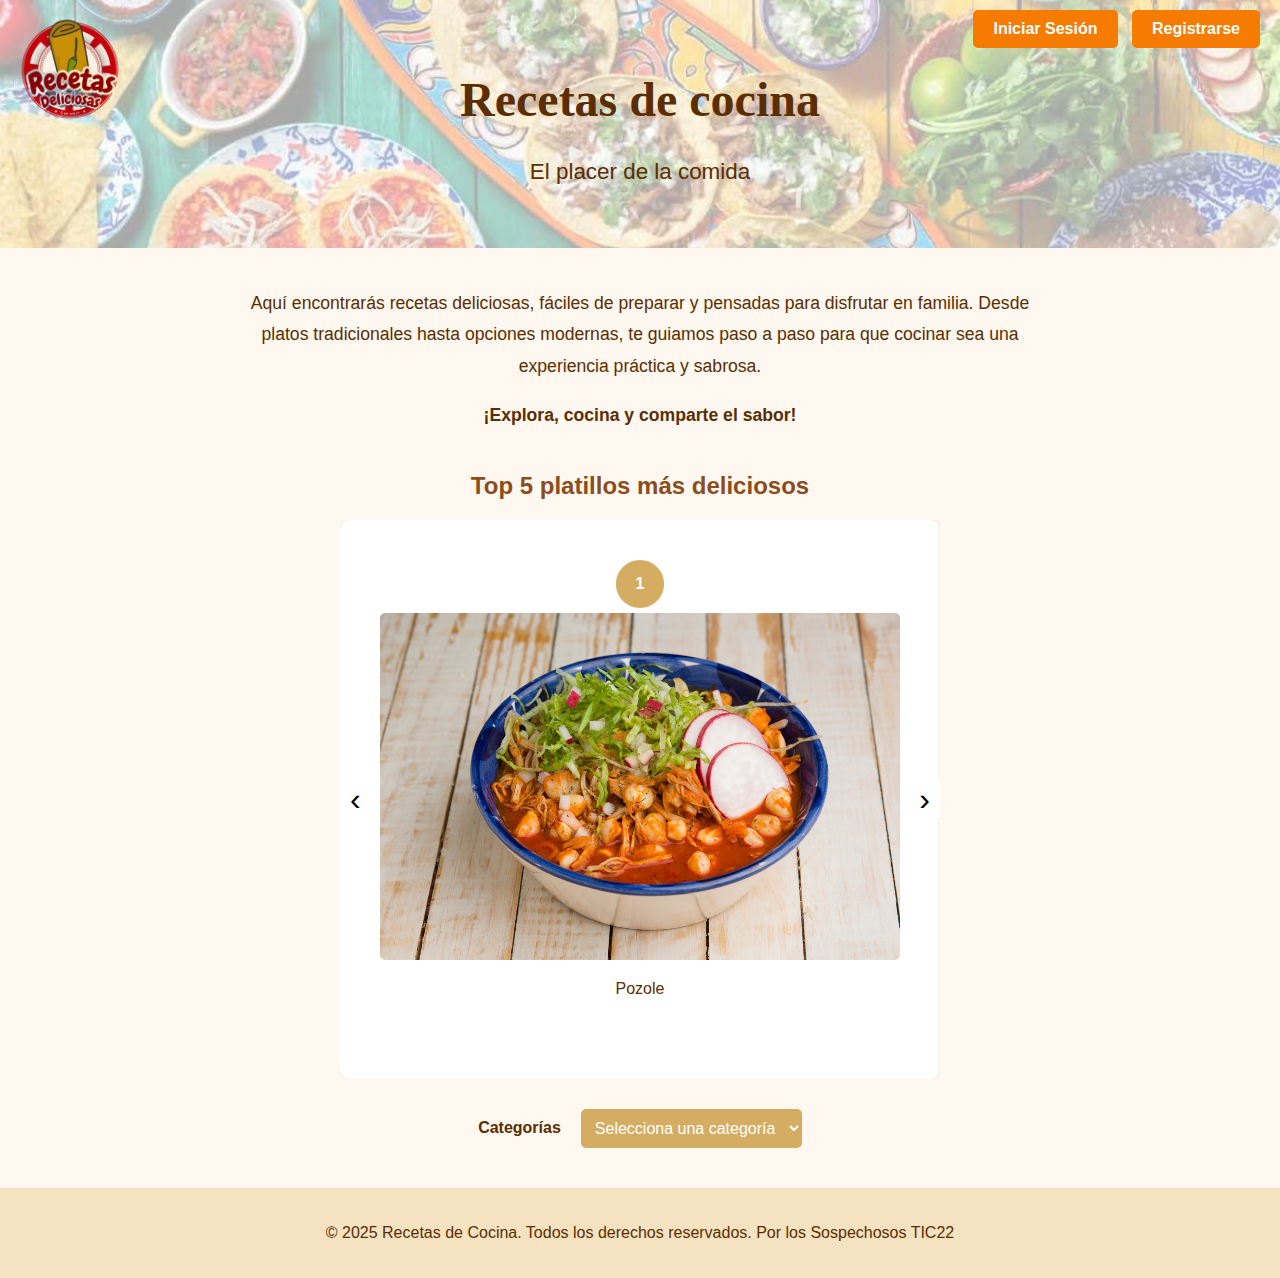
<file: index.html>
<!DOCTYPE html>
<html lang="es">
<head>
    <meta charset="UTF-8">
    <meta name="viewport" content="width=device-width, initial-scale=1.0">
    <title>Recetas de Cocina</title>
    <link rel="stylesheet" href="styles.css">
</head>
<body>
    <header class="hero">
        <div class="logo">
            <img src="img/logo.png" alt="Logo del sitio">
        </div>
        <!-- Reemplazo de botones por mensaje -->
        <div class="top-buttons">
        <a href="login.html" class="btn">Iniciar Sesión</a>
        <a href="registro.html" class="btn">Registrarse</a>
    </div>
        
        <h1>Recetas de cocina</h1>
        <p class="slogan">El placer de la comida</p>
    </header>

    <main>
        <div class="descripcion">
            
            <p>
                Aquí encontrarás recetas deliciosas, fáciles de preparar y pensadas para disfrutar en familia.
                Desde platos tradicionales hasta opciones modernas, te guiamos paso a paso para que cocinar sea una experiencia práctica y sabrosa.
            </p>
            <p><strong>¡Explora, cocina y comparte el sabor!</strong></p>
        </div>

        <section class="top5">
            <h2>Top 5 platillos más deliciosos</h2>
            <div class="carousel-container">
                <button class="carousel-btn prev">‹</button>
                <div class="carousel">
                    <div class="platillo"><span>1</span><img src="img/platillo1.jpg" alt="Platillo 1"><p>Pozole</p></div>
                    <div class="platillo"><span>2</span><img src="img/platillo2.jpg" alt="Platillo 2"><p>Mole</p></div>
                    <div class="platillo"><span>3</span><img src="img/platillo3.jpg" alt="Platillo 3"><p>Chiles en Nogada</p></div>
                    <div class="platillo"><span>4</span><img src="img/platillo41.jpg" alt="Platillo 4"><p>Arroz con Leche</p></div>
                    <div class="platillo"><span>5</span><img src="img/platillo5.jpg" alt="Platillo 5"><p>Lasagna</p></div>
                </div>
                <button class="carousel-btn next">›</button>
            </div>
        </section>

        <section class="intro">
            <label for="categorias">Categorías</label>
            <select id="categorias">
                <option value="">Selecciona una categoría</option>
                <option value="mexicana">Mexicana</option>
                <option value="italiana">Italiana</option>
                <option value="postres">Postres</option>
                <option value="vegetarianas">Vegetarianas</option>
            </select>
        </section>
    </main>

<script>
  const carousel = document.querySelector('.carousel');
  const items = document.querySelectorAll('.platillo');
  const prevBtn = document.querySelector('.carousel-btn.prev');
  const nextBtn = document.querySelector('.carousel-btn.next');

  let index = 0;

  function showSlide(i) {
    if (i < 0) index = items.length - 1;
    else if (i >= items.length) index = 0;
    else index = i;

    const offset = -index * 100;
    carousel.style.transform = `translateX(${offset}%)`;
  }

  prevBtn.addEventListener('click', () => showSlide(index - 1));
  nextBtn.addEventListener('click', () => showSlide(index + 1));
</script>
    <!-- Aquí debes incluir tu footer real -->
    <footer>
        <p>&copy; 2025 Recetas de Cocina. Todos los derechos reservados. Por los Sospechosos TIC22</p>
    </footer>
</body>
</html>
</file>
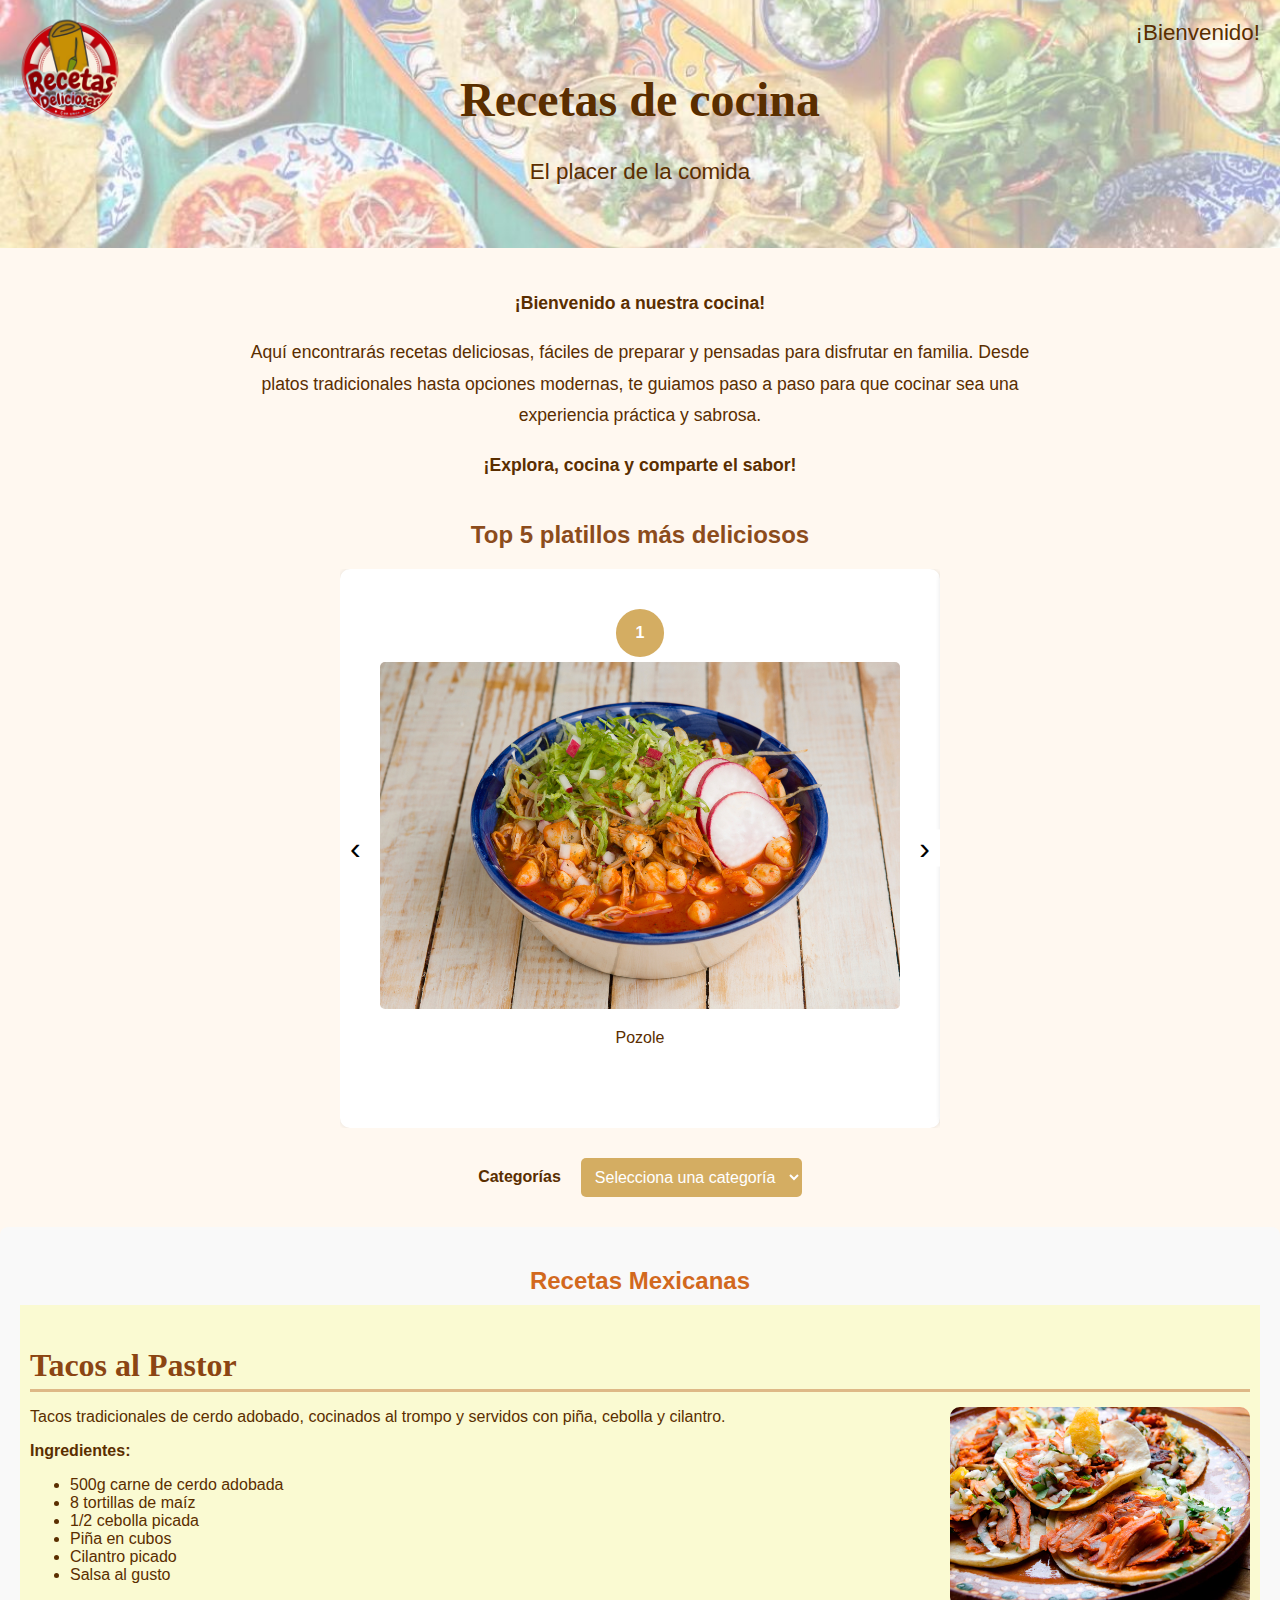
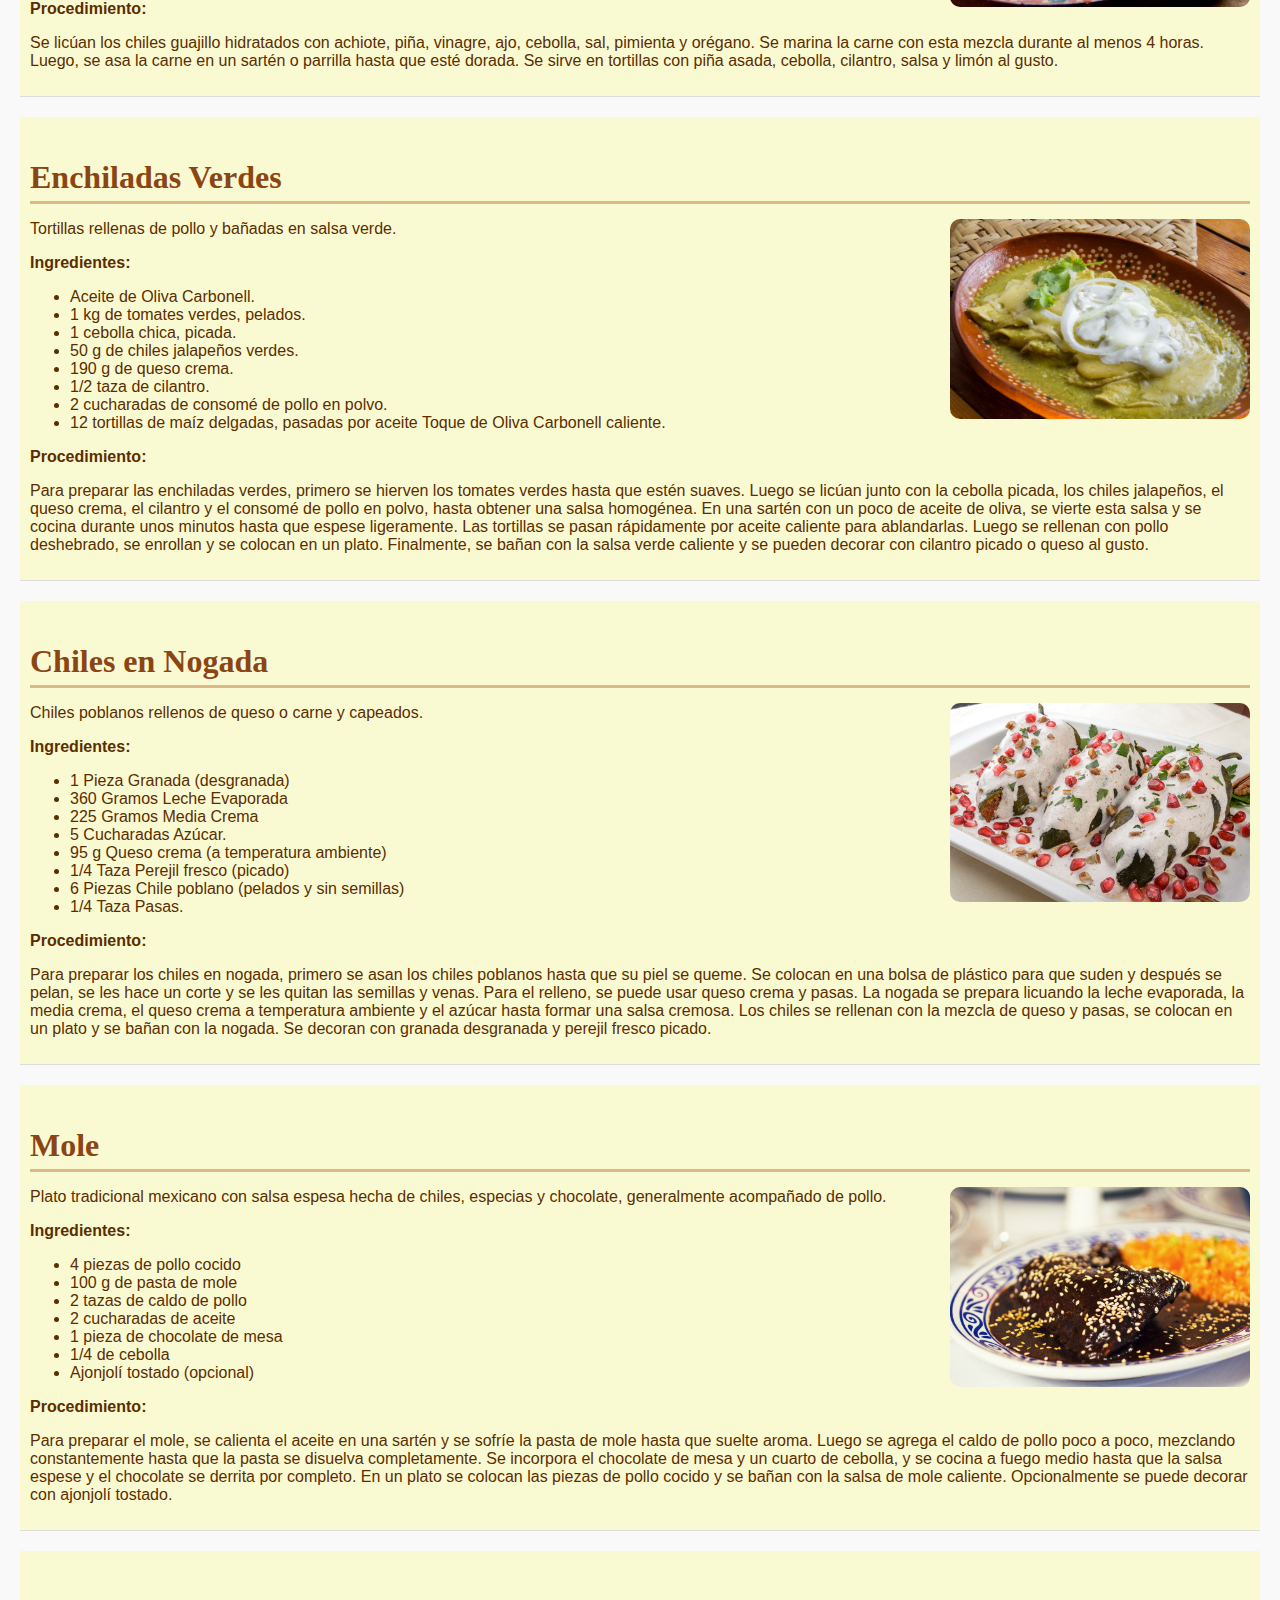
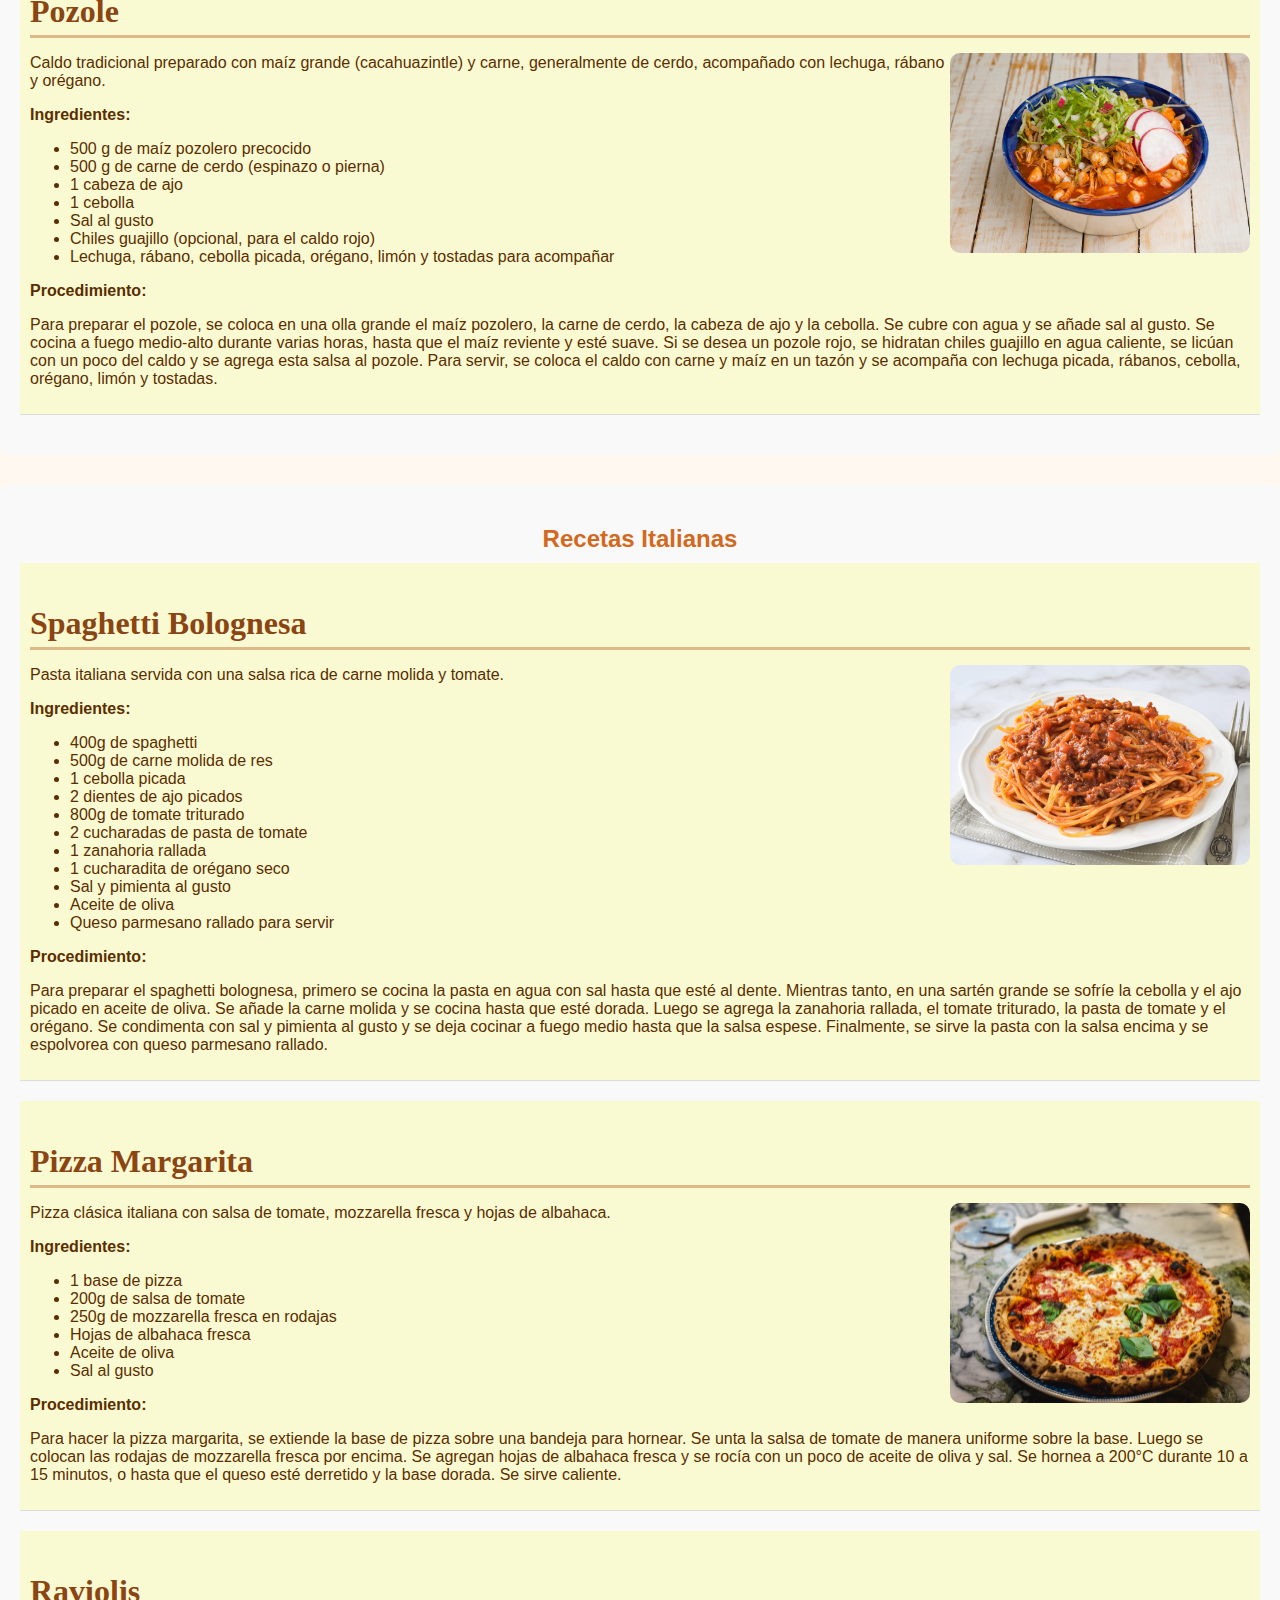
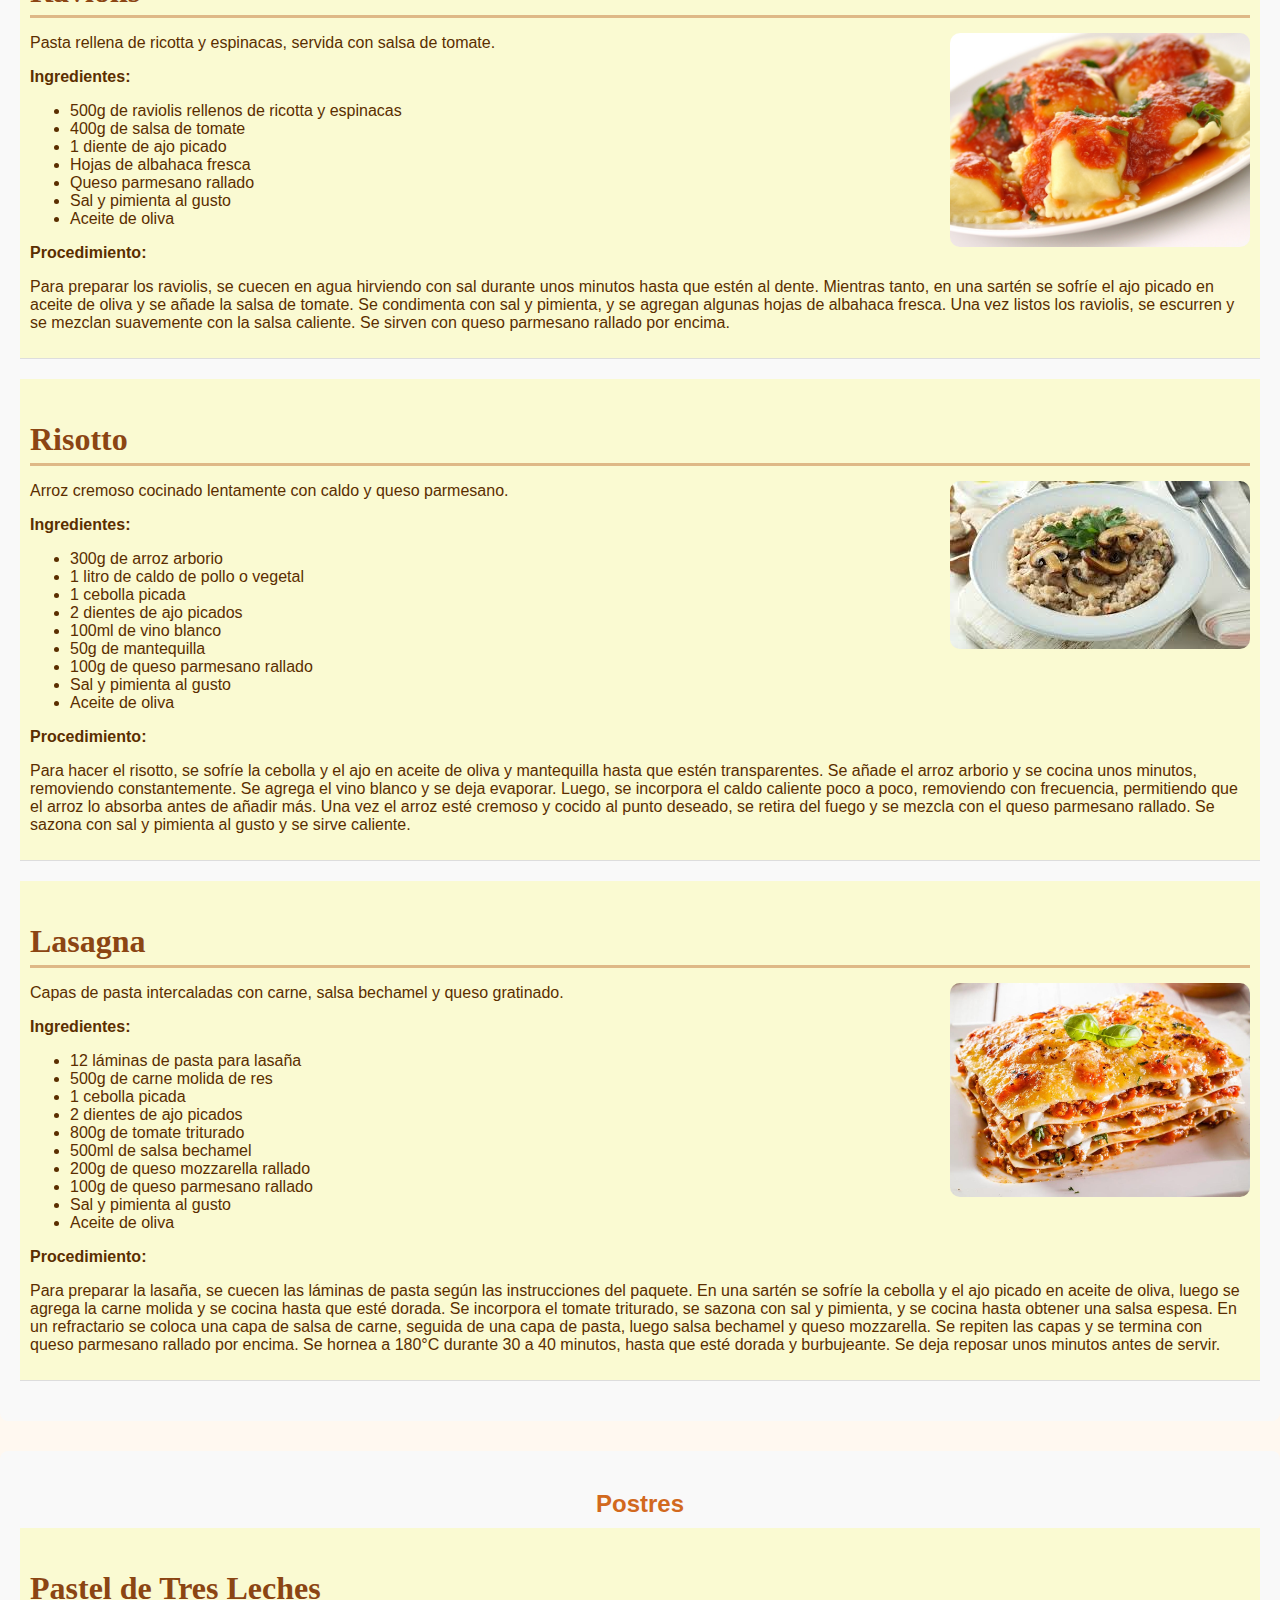
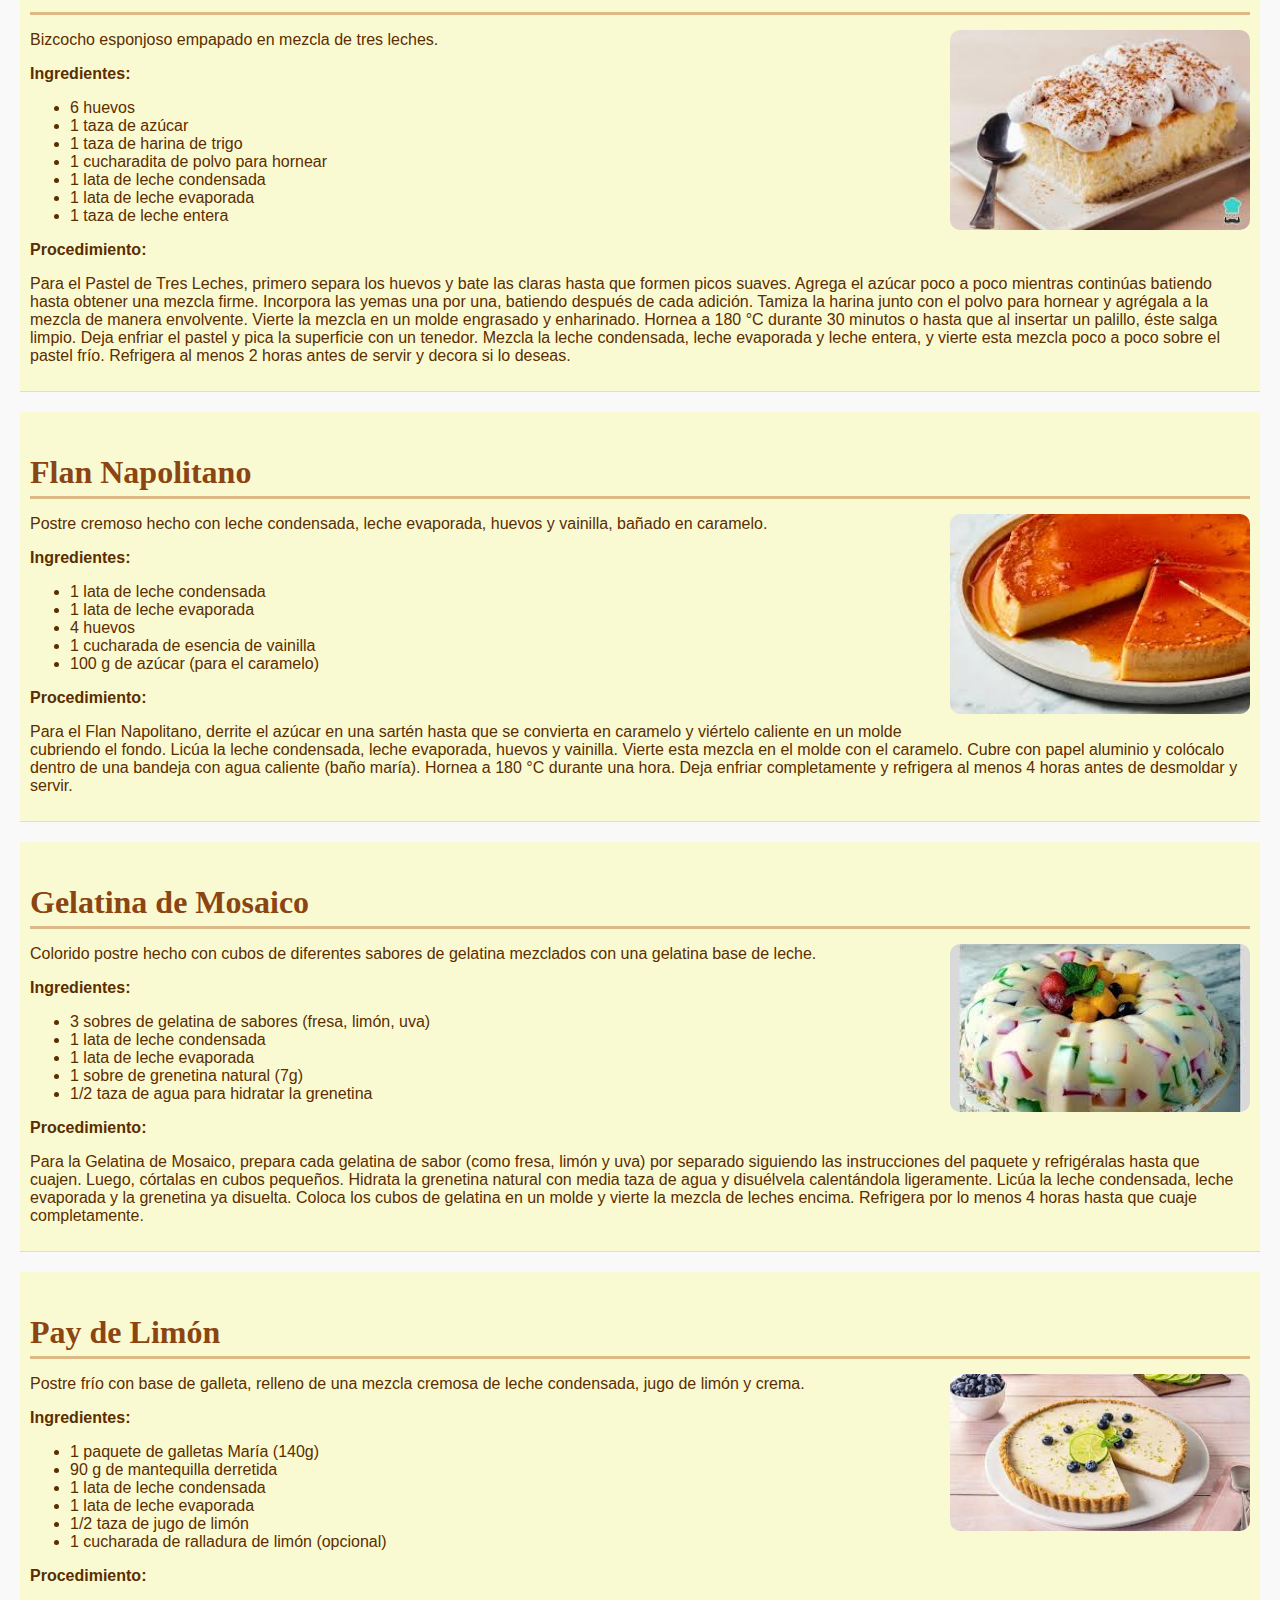
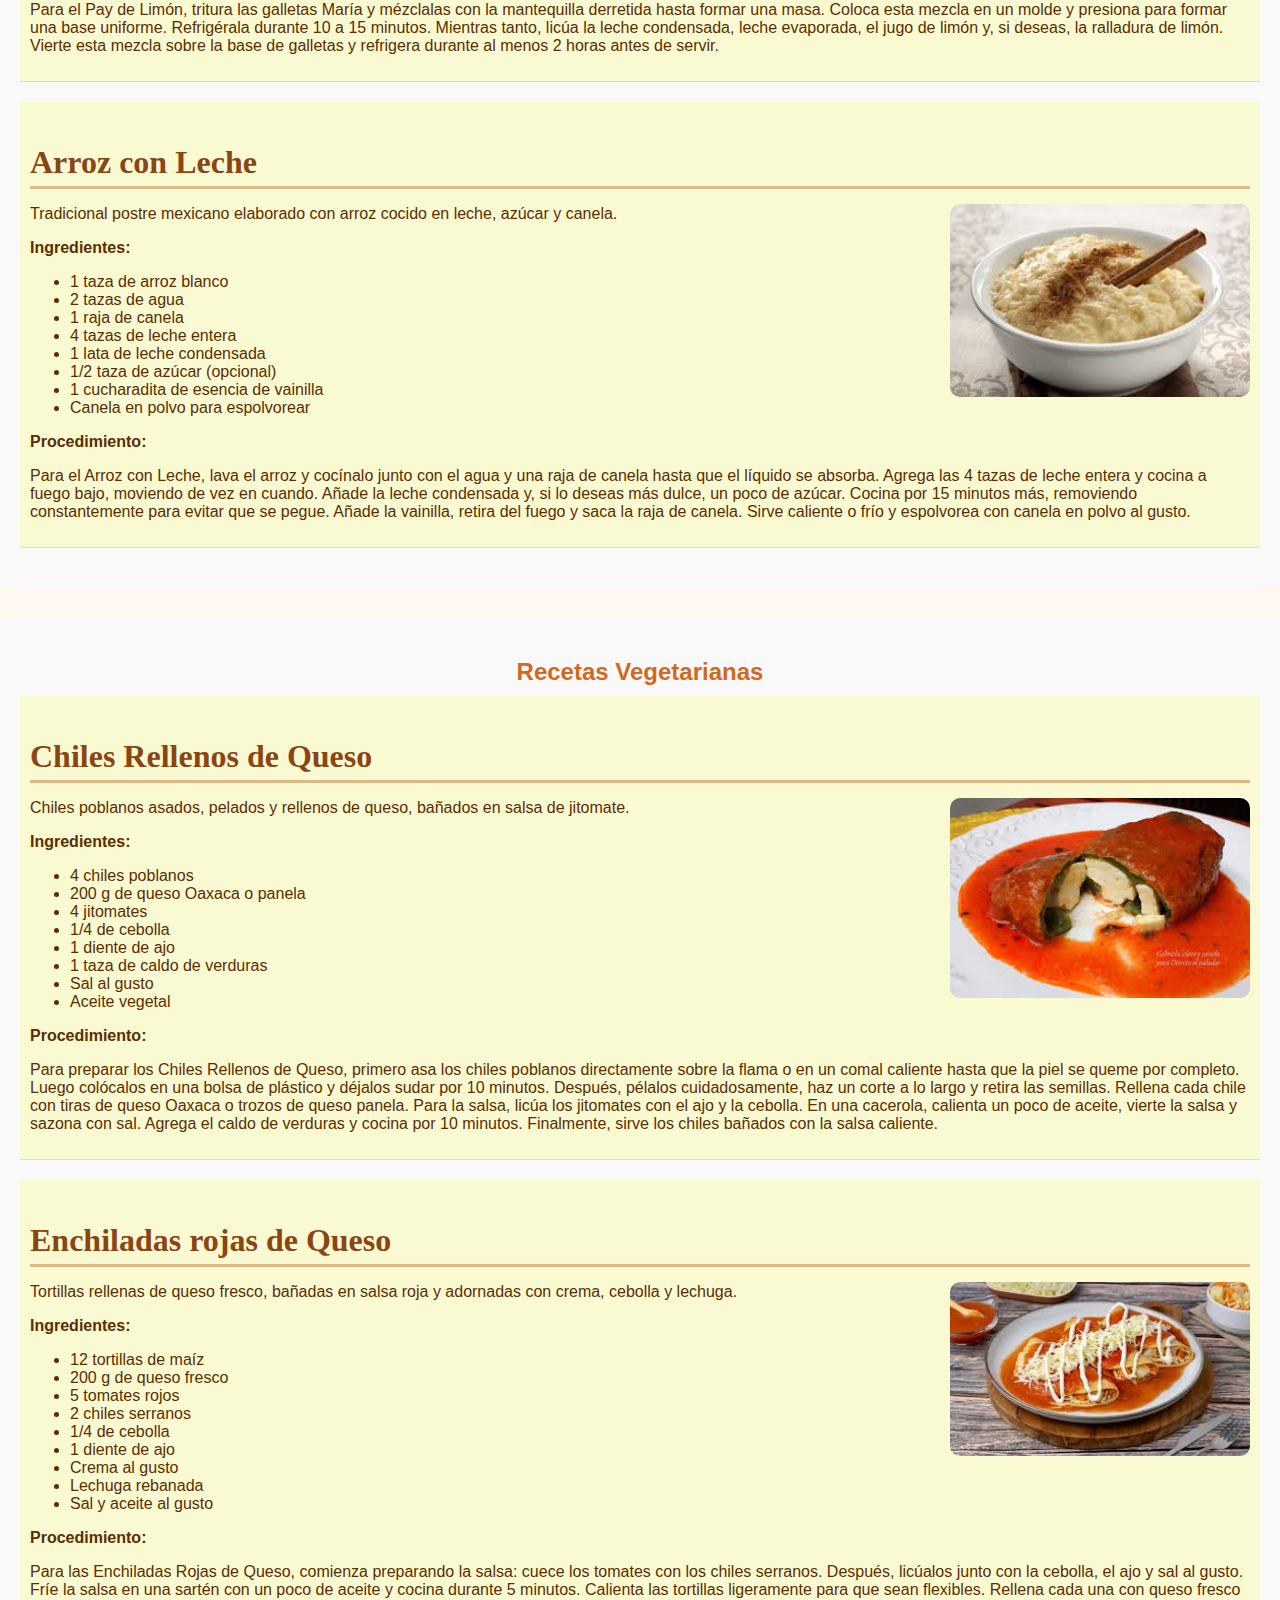
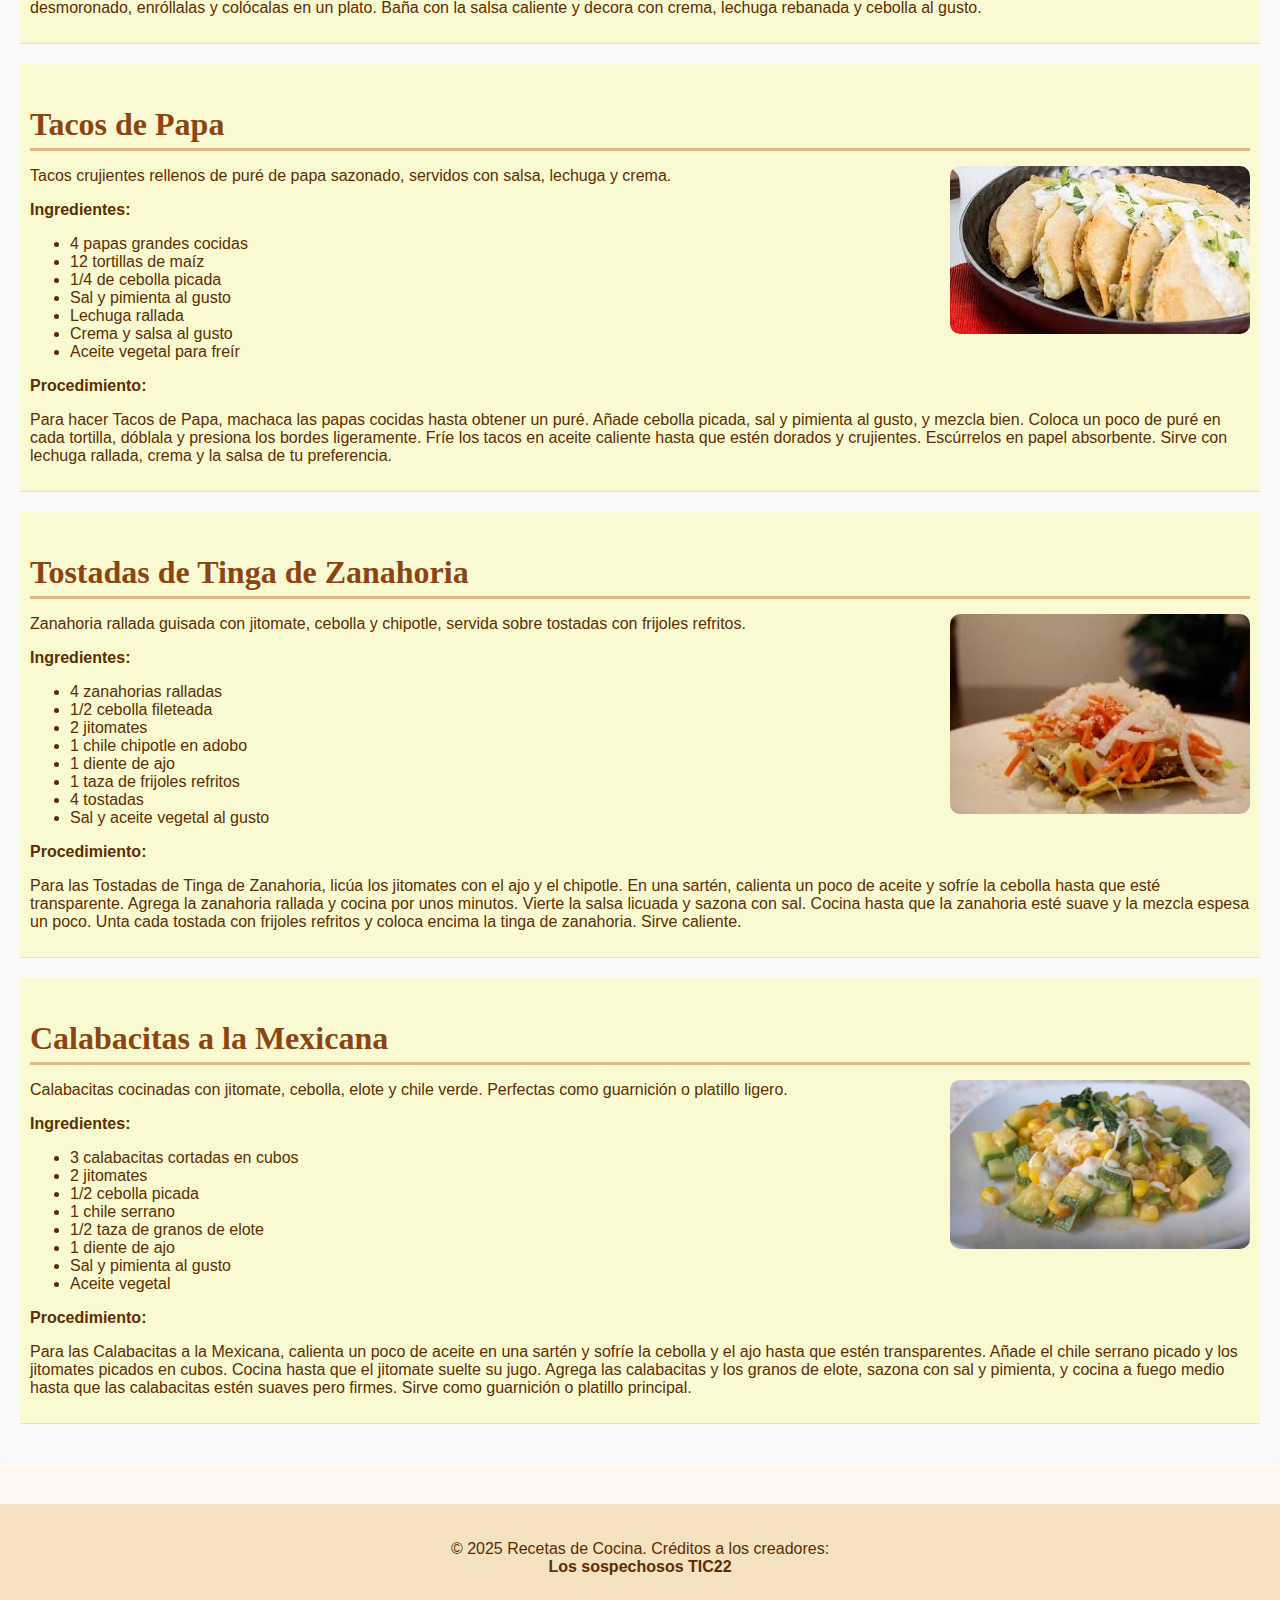
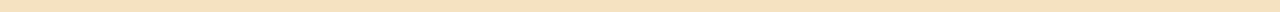
<file: index2.html>
<!DOCTYPE html>
<html lang="es">
<head>
    <meta charset="UTF-8">
    <meta name="viewport" content="width=device-width, initial-scale=1.0">
    <title>Recetas de Cocina</title>
    <link rel="stylesheet" href="styles.css">
</head>
<body>
    <header class="hero">
        <div class="logo">
            <img src="img/logo.png" alt="Logo del sitio">
        </div>
         <div class="top-buttons">
            <p class="bienvenida">¡Bienvenido!</p>
        </div>
        
        <h1>Recetas de cocina</h1>
        <p class="slogan">El placer de la comida</p>
    </header>

    <main>
         <div class="descripcion">
        <p><strong>¡Bienvenido a nuestra cocina!</strong></p>
        <p>
            Aquí encontrarás recetas deliciosas, fáciles de preparar y pensadas para disfrutar en familia.
            Desde platos tradicionales hasta opciones modernas, te guiamos paso a paso para que cocinar sea una experiencia práctica y sabrosa.
        </p>
        <p><strong>¡Explora, cocina y comparte el sabor!</strong></p>
    </div>

        <section class="top5">
  <h2>Top 5 platillos más deliciosos</h2>
  <div class="carousel-container">
    <button class="carousel-btn prev">‹</button>
    <div class="carousel">
      <div class="platillo"><span>1</span><img src="img/platillo1.jpg" alt="Platillo 1"><p>Pozole</p></div>
      <div class="platillo"><span>2</span><img src="img/platillo2.jpg" alt="Platillo 2"><p>Mole</p></div>
      <div class="platillo"><span>3</span><img src="img/platillo3.jpg" alt="Platillo 3"><p>Chiles en Nogada</p></div>
      <div class="platillo"><span>4</span><img src="img/platillo41.jpg" alt="Platillo 4"><p>Arroz con Leche</p></div>
      <div class="platillo"><span>5</span><img src="img/platillo5.jpg" alt="Platillo 5"><p>Lasagna</p></div>
    </div>
    <button class="carousel-btn next">›</button>
  </div>
</section>

        <section class="intro">
            <label for="categorias">Categorías</label>
            <select id="categorias">
                <option value="">Selecciona una categoría</option>
                <option value="mexicana">Mexicana</option>
                <option value="italiana">Italiana</option>
                <option value="postres">Postres</option>
                <option value="vegetarianas">Vegetarianas</option>
            </select>
           
        </section>


<section id="mexicana" class="categoria">
    <h2 >Recetas Mexicanas</h2>
    <article>
    <h3><d>Tacos al Pastor</d></h3>
    <img src="img/tacosalpastor.jpg" alt="Tacos al Pastor" width="300">
    <p>Tacos tradicionales de cerdo adobado, cocinados al trompo y servidos con piña, cebolla y cilantro.</p>
    <p><strong>Ingredientes:</strong></p>
    <ul>
        <li>500g carne de cerdo adobada</li>
        <li>8 tortillas de maíz</li>
        <li>1/2 cebolla picada</li>
        <li>Piña en cubos</li>
        <li>Cilantro picado</li>
        <li>Salsa al gusto</li>
    </ul>
    <p><strong>Procedimiento:</strong></p>
    <p>Se licúan los chiles guajillo hidratados con achiote, piña, vinagre, ajo, cebolla, sal, pimienta y orégano. Se marina la carne con esta mezcla durante al menos 4 horas. Luego, se asa la carne en un sartén o parrilla hasta que esté dorada. Se sirve en tortillas con piña asada, cebolla, cilantro, salsa y limón al gusto.</p>
</article>
    <article>
        <h3>Enchiladas Verdes</h3>
         <img src="img/enchiladas.jpg" alt="Tacos al Pastor" width="300">
        <p>Tortillas rellenas de pollo y bañadas en salsa verde.</p>
        <p><strong>Ingredientes:</strong></p>
        <ul>
        <li>Aceite de Oliva Carbonell.</li>
        <li>1 kg de tomates verdes, pelados.</li>
        <li>1 cebolla chica, picada.</li>
        <li>50 g de chiles jalapeños verdes.</li>
        <li>190 g de queso crema.</li>
        <li>1/2 taza de cilantro.</li>
        <li>2 cucharadas de consomé de pollo en polvo.</li>
        <li>12 tortillas de maíz delgadas, pasadas por aceite Toque de Oliva Carbonell caliente.</li>
    </ul>
     <p><strong>Procedimiento:</strong></p>
    <p>Para preparar las enchiladas verdes, primero se hierven los tomates verdes hasta que estén suaves. Luego se licúan junto con la cebolla picada, los chiles jalapeños, el queso crema, el cilantro y el consomé de pollo en polvo, hasta obtener una salsa homogénea. En una sartén con un poco de aceite de oliva, se vierte esta salsa y se cocina durante unos minutos hasta que espese ligeramente. Las tortillas se pasan rápidamente por aceite caliente para ablandarlas. Luego se rellenan con pollo deshebrado, se enrollan y se colocan en un plato. Finalmente, se bañan con la salsa verde caliente y se pueden decorar con cilantro picado o queso al gusto.</p>
    </article>
    <article>
        <h3>Chiles en Nogada</h3>
        <img src="img/chiles.jpg" alt="Tacos al Pastor" width="300">
        <p>Chiles poblanos rellenos de queso o carne y capeados.</p>
        <p><strong>Ingredientes:</strong></p>
        <ul>
        <li>1 Pieza Granada (desgranada)</li>
        <li>360 Gramos Leche Evaporada</li>
        <li>225 Gramos Media Crema</li>
        <li>5 Cucharadas Azúcar.</li>
        <li>95 g Queso crema (a temperatura ambiente)</li>
        <li>1/4 Taza Perejil fresco (picado)</li>
        <li>6 Piezas Chile poblano (pelados y sin semillas)</li>
        <li>1/4 Taza Pasas.</li>
    </ul>
    <p><strong>Procedimiento:</strong></p>
    <p>Para preparar los chiles en nogada, primero se asan los chiles poblanos hasta que su piel se queme. Se colocan en una bolsa de plástico para que suden y después se pelan, se les hace un corte y se les quitan las semillas y venas. Para el relleno, se puede usar queso crema y pasas. La nogada se prepara licuando la leche evaporada, la media crema, el queso crema a temperatura ambiente y el azúcar hasta formar una salsa cremosa. Los chiles se rellenan con la mezcla de queso y pasas, se colocan en un plato y se bañan con la nogada. Se decoran con granada desgranada y perejil fresco picado.</p>
    </article>
     <article>
        <h3>Mole</h3>
        <img src="img/mole.jpg" alt="Mole" width="300">
        <p>Plato tradicional mexicano con salsa espesa hecha de chiles, especias y chocolate, generalmente acompañado de pollo.</p>
        <p><strong>Ingredientes:</strong></p>
        <ul>
            <li>4 piezas de pollo cocido</li>
            <li>100 g de pasta de mole</li>
            <li>2 tazas de caldo de pollo</li>
            <li>2 cucharadas de aceite</li>
            <li>1 pieza de chocolate de mesa</li>
            <li>1/4 de cebolla</li>
            <li>Ajonjolí tostado (opcional)</li>
        </ul>
        <p><strong>Procedimiento:</strong></p>
        <p>Para preparar el mole, se calienta el aceite en una sartén y se sofríe la pasta de mole hasta que suelte aroma. Luego se agrega el caldo de pollo poco a poco, mezclando constantemente hasta que la pasta se disuelva completamente. Se incorpora el chocolate de mesa y un cuarto de cebolla, y se cocina a fuego medio hasta que la salsa espese y el chocolate se derrita por completo. En un plato se colocan las piezas de pollo cocido y se bañan con la salsa de mole caliente. Opcionalmente se puede decorar con ajonjolí tostado.</p>
    </article>
    <article>
        <h3>Pozole</h3>
        <img src="img/pozole.jpg" alt="Pozole" width="300">
        <p>Caldo tradicional preparado con maíz grande (cacahuazintle) y carne, generalmente de cerdo, acompañado con lechuga, rábano y orégano.</p>
        <p><strong>Ingredientes:</strong></p>
        <ul>
            <li>500 g de maíz pozolero precocido</li>
            <li>500 g de carne de cerdo (espinazo o pierna)</li>
            <li>1 cabeza de ajo</li>
            <li>1 cebolla</li>
            <li>Sal al gusto</li>
            <li>Chiles guajillo (opcional, para el caldo rojo)</li>
            <li>Lechuga, rábano, cebolla picada, orégano, limón y tostadas para acompañar</li>
        </ul>
        <p><strong>Procedimiento:</strong></p>
        <p>Para preparar el pozole, se coloca en una olla grande el maíz pozolero, la carne de cerdo, la cabeza de ajo y la cebolla. Se cubre con agua y se añade sal al gusto. Se cocina a fuego medio-alto durante varias horas, hasta que el maíz reviente y esté suave. Si se desea un pozole rojo, se hidratan chiles guajillo en agua caliente, se licúan con un poco del caldo y se agrega esta salsa al pozole. Para servir, se coloca el caldo con carne y maíz en un tazón y se acompaña con lechuga picada, rábanos, cebolla, orégano, limón y tostadas.</p>
    </article>
</section>

<section id="italiana" class="categoria">
    <h2>Recetas Italianas</h2>
    <article>
  <h3>Spaghetti Bolognesa</h3>
  <img src="img/spaghetti.jpg" alt="Spaghetti Bolognesa" width="300">
  <p>Pasta italiana servida con una salsa rica de carne molida y tomate.</p>
  <p><strong>Ingredientes:</strong></p>
  <ul>
    <li>400g de spaghetti</li>
    <li>500g de carne molida de res</li>
    <li>1 cebolla picada</li>
    <li>2 dientes de ajo picados</li>
    <li>800g de tomate triturado</li>
    <li>2 cucharadas de pasta de tomate</li>
    <li>1 zanahoria rallada</li>
    <li>1 cucharadita de orégano seco</li>
    <li>Sal y pimienta al gusto</li>
    <li>Aceite de oliva</li>
    <li>Queso parmesano rallado para servir</li>
  </ul>
  <p><strong>Procedimiento:</strong></p>
  <p>Para preparar el spaghetti bolognesa, primero se cocina la pasta en agua con sal hasta que esté al dente. Mientras tanto, en una sartén grande se sofríe la cebolla y el ajo picado en aceite de oliva. Se añade la carne molida y se cocina hasta que esté dorada. Luego se agrega la zanahoria rallada, el tomate triturado, la pasta de tomate y el orégano. Se condimenta con sal y pimienta al gusto y se deja cocinar a fuego medio hasta que la salsa espese. Finalmente, se sirve la pasta con la salsa encima y se espolvorea con queso parmesano rallado.</p>
</article>
    <article>
  <h3>Pizza Margarita</h3>
  <img src="img/pizza.jpg" alt="Pizza Margarita" width="300">
  <p>Pizza clásica italiana con salsa de tomate, mozzarella fresca y hojas de albahaca.</p>
  <p><strong>Ingredientes:</strong></p>
  <ul>
    <li>1 base de pizza</li>
    <li>200g de salsa de tomate</li>
    <li>250g de mozzarella fresca en rodajas</li>
    <li>Hojas de albahaca fresca</li>
    <li>Aceite de oliva</li>
    <li>Sal al gusto</li>
  </ul>
  <p><strong>Procedimiento:</strong></p>
  <p>Para hacer la pizza margarita, se extiende la base de pizza sobre una bandeja para hornear. Se unta la salsa de tomate de manera uniforme sobre la base. Luego se colocan las rodajas de mozzarella fresca por encima. Se agregan hojas de albahaca fresca y se rocía con un poco de aceite de oliva y sal. Se hornea a 200°C durante 10 a 15 minutos, o hasta que el queso esté derretido y la base dorada. Se sirve caliente.</p>
</article>
   <article>
  <h3>Raviolis</h3>
  <img src="img/raviolis.jpg" alt="Raviolis" width="300">
  <p>Pasta rellena de ricotta y espinacas, servida con salsa de tomate.</p>
  <p><strong>Ingredientes:</strong></p>
  <ul>
    <li>500g de raviolis rellenos de ricotta y espinacas</li>
    <li>400g de salsa de tomate</li>
    <li>1 diente de ajo picado</li>
    <li>Hojas de albahaca fresca</li>
    <li>Queso parmesano rallado</li>
    <li>Sal y pimienta al gusto</li>
    <li>Aceite de oliva</li>
  </ul>
  <p><strong>Procedimiento:</strong></p>
  <p>Para preparar los raviolis, se cuecen en agua hirviendo con sal durante unos minutos hasta que estén al dente. Mientras tanto, en una sartén se sofríe el ajo picado en aceite de oliva y se añade la salsa de tomate. Se condimenta con sal y pimienta, y se agregan algunas hojas de albahaca fresca. Una vez listos los raviolis, se escurren y se mezclan suavemente con la salsa caliente. Se sirven con queso parmesano rallado por encima.</p>
</article>
    <article>
  <h3>Risotto</h3>
  <img src="img/risotto.jpg" alt="Risotto" width="300">
  <p>Arroz cremoso cocinado lentamente con caldo y queso parmesano.</p>
  <p><strong>Ingredientes:</strong></p>
  <ul>
    <li>300g de arroz arborio</li>
    <li>1 litro de caldo de pollo o vegetal</li>
    <li>1 cebolla picada</li>
    <li>2 dientes de ajo picados</li>
    <li>100ml de vino blanco</li>
    <li>50g de mantequilla</li>
    <li>100g de queso parmesano rallado</li>
    <li>Sal y pimienta al gusto</li>
    <li>Aceite de oliva</li>
  </ul>
  <p><strong>Procedimiento:</strong></p>
  <p>Para hacer el risotto, se sofríe la cebolla y el ajo en aceite de oliva y mantequilla hasta que estén transparentes. Se añade el arroz arborio y se cocina unos minutos, removiendo constantemente. Se agrega el vino blanco y se deja evaporar. Luego, se incorpora el caldo caliente poco a poco, removiendo con frecuencia, permitiendo que el arroz lo absorba antes de añadir más. Una vez el arroz esté cremoso y cocido al punto deseado, se retira del fuego y se mezcla con el queso parmesano rallado. Se sazona con sal y pimienta al gusto y se sirve caliente.</p>
</article>
    <article>
  <h3>Lasagna</h3>
  <img src="img/lasagna.jpg" alt="Lasagna" width="300">
  <p>Capas de pasta intercaladas con carne, salsa bechamel y queso gratinado.</p>
  <p><strong>Ingredientes:</strong></p>
  <ul>
    <li>12 láminas de pasta para lasaña</li>
    <li>500g de carne molida de res</li>
    <li>1 cebolla picada</li>
    <li>2 dientes de ajo picados</li>
    <li>800g de tomate triturado</li>
    <li>500ml de salsa bechamel</li>
    <li>200g de queso mozzarella rallado</li>
    <li>100g de queso parmesano rallado</li>
    <li>Sal y pimienta al gusto</li>
    <li>Aceite de oliva</li>
  </ul>
  <p><strong>Procedimiento:</strong></p>
  <p>Para preparar la lasaña, se cuecen las láminas de pasta según las instrucciones del paquete. En una sartén se sofríe la cebolla y el ajo picado en aceite de oliva, luego se agrega la carne molida y se cocina hasta que esté dorada. Se incorpora el tomate triturado, se sazona con sal y pimienta, y se cocina hasta obtener una salsa espesa. En un refractario se coloca una capa de salsa de carne, seguida de una capa de pasta, luego salsa bechamel y queso mozzarella. Se repiten las capas y se termina con queso parmesano rallado por encima. Se hornea a 180°C durante 30 a 40 minutos, hasta que esté dorada y burbujeante. Se deja reposar unos minutos antes de servir.</p>
</article>
</section>

<section id="postres" class="categoria">
    <h2>Postres</h2>
    <article>
        <h3>Pastel de Tres Leches</h3>
        <img src="img/tresleches.jpg" alt="Pastel de Tres Leches" width="300">
        <p>Bizcocho esponjoso empapado en mezcla de tres leches.</p>
        <p><strong>Ingredientes:</strong></p>
         <ul>
    <li>6 huevos</li>
    <li>1 taza de azúcar</li>
    <li>1 taza de harina de trigo</li>
    <li>1 cucharadita de polvo para hornear</li>
    <li>1 lata de leche condensada</li>
    <li>1 lata de leche evaporada</li>
    <li>1 taza de leche entera</li>
     </ul>
     <p><strong>Procedimiento:</strong></p>
     <p>Para el Pastel de Tres Leches, primero separa los huevos y bate las claras hasta que formen picos suaves. Agrega el azúcar poco a poco mientras continúas batiendo hasta obtener una mezcla firme. Incorpora las yemas una por una, batiendo después de cada adición. Tamiza la harina junto con el polvo para hornear y agrégala a la mezcla de manera envolvente. Vierte la mezcla en un molde engrasado y enharinado. Hornea a 180 °C durante 30 minutos o hasta que al insertar un palillo, éste salga limpio. Deja enfriar el pastel y pica la superficie con un tenedor. Mezcla la leche condensada, leche evaporada y leche entera, y vierte esta mezcla poco a poco sobre el pastel frío. Refrigera al menos 2 horas antes de servir y decora si lo deseas.</p>
    </article>
    <article>
  <h3>Flan Napolitano</h3>
  <img src="img/flan.jpg" alt="Flan Napolitano" width="300">
  <p>Postre cremoso hecho con leche condensada, leche evaporada, huevos y vainilla, bañado en caramelo.</p>
  <p><strong>Ingredientes:</strong></p>
  <ul>
    <li>1 lata de leche condensada</li>
    <li>1 lata de leche evaporada</li>
    <li>4 huevos</li>
    <li>1 cucharada de esencia de vainilla</li>
    <li>100 g de azúcar (para el caramelo)</li>
  </ul>
  <p><strong>Procedimiento:</strong></p>
  <p>Para el Flan Napolitano, derrite el azúcar en una sartén hasta que se convierta en caramelo y viértelo caliente en un molde cubriendo el fondo. Licúa la leche condensada, leche evaporada, huevos y vainilla. Vierte esta mezcla en el molde con el caramelo. Cubre con papel aluminio y colócalo dentro de una bandeja con agua caliente (baño maría). Hornea a 180 °C durante una hora. Deja enfriar completamente y refrigera al menos 4 horas antes de desmoldar y servir.</p>
</article>
    <article>
  <h3>Gelatina de Mosaico</h3>
  <img src="img/gelatina.jpg" alt="Gelatina de Mosaico" width="300">
  <p>Colorido postre hecho con cubos de diferentes sabores de gelatina mezclados con una gelatina base de leche.</p>
  <p><strong>Ingredientes:</strong></p>
  <ul>
    <li>3 sobres de gelatina de sabores (fresa, limón, uva)</li>
    <li>1 lata de leche condensada</li>
    <li>1 lata de leche evaporada</li>
    <li>1 sobre de grenetina natural (7g)</li>
    <li>1/2 taza de agua para hidratar la grenetina</li>
  </ul>
  <p><strong>Procedimiento:</strong></p>
  <p>Para la Gelatina de Mosaico, prepara cada gelatina de sabor (como fresa, limón y uva) por separado siguiendo las instrucciones del paquete y refrigéralas hasta que cuajen. Luego, córtalas en cubos pequeños. Hidrata la grenetina natural con media taza de agua y disuélvela calentándola ligeramente. Licúa la leche condensada, leche evaporada y la grenetina ya disuelta. Coloca los cubos de gelatina en un molde y vierte la mezcla de leches encima. Refrigera por lo menos 4 horas hasta que cuaje completamente.</p>
</article>
    <article>
  <h3>Pay de Limón</h3>
  <img src="img/paylimon.jpg" alt="Pay de Limón" width="300">
  <p>Postre frío con base de galleta, relleno de una mezcla cremosa de leche condensada, jugo de limón y crema.</p>
  <p><strong>Ingredientes:</strong></p>
  <ul>
    <li>1 paquete de galletas María (140g)</li>
    <li>90 g de mantequilla derretida</li>
    <li>1 lata de leche condensada</li>
    <li>1 lata de leche evaporada</li>
    <li>1/2 taza de jugo de limón</li>
    <li>1 cucharada de ralladura de limón (opcional)</li>
  </ul>
  <p><strong>Procedimiento:</strong></p>
  <p>Para el Pay de Limón, tritura las galletas María y mézclalas con la mantequilla derretida hasta formar una masa. Coloca esta mezcla en un molde y presiona para formar una base uniforme. Refrigérala durante 10 a 15 minutos. Mientras tanto, licúa la leche condensada, leche evaporada, el jugo de limón y, si deseas, la ralladura de limón. Vierte esta mezcla sobre la base de galletas y refrigera durante al menos 2 horas antes de servir.</p>
</article>
    <article>
  <h3>Arroz con Leche</h3>
  <img src="img/arrozleche.jpg" alt="Arroz con Leche" width="300">
  <p>Tradicional postre mexicano elaborado con arroz cocido en leche, azúcar y canela.</p>
  <p><strong>Ingredientes:</strong></p>
  <ul>
    <li>1 taza de arroz blanco</li>
    <li>2 tazas de agua</li>
    <li>1 raja de canela</li>
    <li>4 tazas de leche entera</li>
    <li>1 lata de leche condensada</li>
    <li>1/2 taza de azúcar (opcional)</li>
    <li>1 cucharadita de esencia de vainilla</li>
    <li>Canela en polvo para espolvorear</li>
  </ul>
  <p><strong>Procedimiento:</strong></p>
  <p>Para el Arroz con Leche, lava el arroz y cocínalo junto con el agua y una raja de canela hasta que el líquido se absorba. Agrega las 4 tazas de leche entera y cocina a fuego bajo, moviendo de vez en cuando. Añade la leche condensada y, si lo deseas más dulce, un poco de azúcar. Cocina por 15 minutos más, removiendo constantemente para evitar que se pegue. Añade la vainilla, retira del fuego y saca la raja de canela. Sirve caliente o frío y espolvorea con canela en polvo al gusto.</p>
</article>
</section>

<section id="vegetarianas" class="categoria">
    <h2>Recetas Vegetarianas</h2>
    <article>
  <h3>Chiles Rellenos de Queso</h3>
  <img src="img/chilesqueso.jpg" alt="Chiles Rellenos de Queso" width="300">
  <p>Chiles poblanos asados, pelados y rellenos de queso, bañados en salsa de jitomate.</p>
  <p><strong>Ingredientes:</strong></p>
  <ul>
    <li>4 chiles poblanos</li>
    <li>200 g de queso Oaxaca o panela</li>
    <li>4 jitomates</li>
    <li>1/4 de cebolla</li>
    <li>1 diente de ajo</li>
    <li>1 taza de caldo de verduras</li>
    <li>Sal al gusto</li>
    <li>Aceite vegetal</li>
  </ul>
  <p><strong>Procedimiento:</strong></p>
  <p>Para preparar los Chiles Rellenos de Queso, primero asa los chiles poblanos directamente sobre la flama o en un comal caliente hasta que la piel se queme por completo. Luego colócalos en una bolsa de plástico y déjalos sudar por 10 minutos. Después, pélalos cuidadosamente, haz un corte a lo largo y retira las semillas. Rellena cada chile con tiras de queso Oaxaca o trozos de queso panela. Para la salsa, licúa los jitomates con el ajo y la cebolla. En una cacerola, calienta un poco de aceite, vierte la salsa y sazona con sal. Agrega el caldo de verduras y cocina por 10 minutos. Finalmente, sirve los chiles bañados con la salsa caliente.</p>
</article>
    <article>
  <h3>Enchiladas rojas de Queso</h3>
  <img src="img/enchiladasrojas.jpg" alt="Enchiladas rojas de Queso" width="300">
  <p>Tortillas rellenas de queso fresco, bañadas en salsa roja y adornadas con crema, cebolla y lechuga.</p>
  <p><strong>Ingredientes:</strong></p>
  <ul>
    <li>12 tortillas de maíz</li>
    <li>200 g de queso fresco</li>
    <li>5 tomates rojos</li>
    <li>2 chiles serranos</li>
    <li>1/4 de cebolla</li>
    <li>1 diente de ajo</li>
    <li>Crema al gusto</li>
    <li>Lechuga rebanada</li>
    <li>Sal y aceite al gusto</li>
  </ul>
  <p><strong>Procedimiento:</strong></p>
  <p>Para las Enchiladas Rojas de Queso, comienza preparando la salsa: cuece los tomates con los chiles serranos. Después, licúalos junto con la cebolla, el ajo y sal al gusto. Fríe la salsa en una sartén con un poco de aceite y cocina durante 5 minutos. Calienta las tortillas ligeramente para que sean flexibles. Rellena cada una con queso fresco desmoronado, enróllalas y colócalas en un plato. Baña con la salsa caliente y decora con crema, lechuga rebanada y cebolla al gusto.</p>
</article>
    <article>
  <h3>Tacos de Papa</h3>
  <img src="img/tacospapa.jpg" alt="Tacos de Papa" width="300">
  <p>Tacos crujientes rellenos de puré de papa sazonado, servidos con salsa, lechuga y crema.</p>
  <p><strong>Ingredientes:</strong></p>
  <ul>
    <li>4 papas grandes cocidas</li>
    <li>12 tortillas de maíz</li>
    <li>1/4 de cebolla picada</li>
    <li>Sal y pimienta al gusto</li>
    <li>Lechuga rallada</li>
    <li>Crema y salsa al gusto</li>
    <li>Aceite vegetal para freír</li>
  </ul>
  <p><strong>Procedimiento:</strong></p>
  <p>Para hacer Tacos de Papa, machaca las papas cocidas hasta obtener un puré. Añade cebolla picada, sal y pimienta al gusto, y mezcla bien. Coloca un poco de puré en cada tortilla, dóblala y presiona los bordes ligeramente. Fríe los tacos en aceite caliente hasta que estén dorados y crujientes. Escúrrelos en papel absorbente. Sirve con lechuga rallada, crema y la salsa de tu preferencia.</p>
</article>
<article>
  <h3>Tostadas de Tinga de Zanahoria</h3>
  <img src="img/tingazanahoria.jpg" alt="Tostadas de Tinga de Zanahoria" width="300">
  <p>Zanahoria rallada guisada con jitomate, cebolla y chipotle, servida sobre tostadas con frijoles refritos.</p>
  <p><strong>Ingredientes:</strong></p>
  <ul>
    <li>4 zanahorias ralladas</li>
    <li>1/2 cebolla fileteada</li>
    <li>2 jitomates</li>
    <li>1 chile chipotle en adobo</li>
    <li>1 diente de ajo</li>
    <li>1 taza de frijoles refritos</li>
    <li>4 tostadas</li>
    <li>Sal y aceite vegetal al gusto</li>
  </ul>
  <p><strong>Procedimiento:</strong></p>
  <p>Para las Tostadas de Tinga de Zanahoria, licúa los jitomates con el ajo y el chipotle. En una sartén, calienta un poco de aceite y sofríe la cebolla hasta que esté transparente. Agrega la zanahoria rallada y cocina por unos minutos. Vierte la salsa licuada y sazona con sal. Cocina hasta que la zanahoria esté suave y la mezcla espesa un poco. Unta cada tostada con frijoles refritos y coloca encima la tinga de zanahoria. Sirve caliente.</p>
</article>
<article>
  <h3>Calabacitas a la Mexicana</h3>
  <img src="img/calabacitas.jpg" alt="Calabacitas a la Mexicana" width="300">
  <p>Calabacitas cocinadas con jitomate, cebolla, elote y chile verde. Perfectas como guarnición o platillo ligero.</p>
  <p><strong>Ingredientes:</strong></p>
  <ul>
    <li>3 calabacitas cortadas en cubos</li>
    <li>2 jitomates</li>
    <li>1/2 cebolla picada</li>
    <li>1 chile serrano</li>
    <li>1/2 taza de granos de elote</li>
    <li>1 diente de ajo</li>
    <li>Sal y pimienta al gusto</li>
    <li>Aceite vegetal</li>
  </ul>
  <p><strong>Procedimiento:</strong></p>
  <p>Para las Calabacitas a la Mexicana, calienta un poco de aceite en una sartén y sofríe la cebolla y el ajo hasta que estén transparentes. Añade el chile serrano picado y los jitomates picados en cubos. Cocina hasta que el jitomate suelte su jugo. Agrega las calabacitas y los granos de elote, sazona con sal y pimienta, y cocina a fuego medio hasta que las calabacitas estén suaves pero firmes. Sirve como guarnición o platillo principal.</p>
</article>

</section>

    </main>


    <footer>
        <p>&copy; 2025 Recetas de Cocina. Créditos a los creadores: <br><strong>Los sospechosos TIC22</strong></p>
    </footer>

    <script>
document.getElementById("categorias").addEventListener("change", function() {
    const categoria = this.value;
    if (categoria) {
        document.getElementById(categoria).scrollIntoView({ behavior: "smooth" });
    }
});
</script>

<script>
  const carousel = document.querySelector('.carousel');
  const items = document.querySelectorAll('.platillo');
  const prevBtn = document.querySelector('.carousel-btn.prev');
  const nextBtn = document.querySelector('.carousel-btn.next');

  let index = 0;

  function showSlide(i) {
    if (i < 0) index = items.length - 1;
    else if (i >= items.length) index = 0;
    else index = i;

    const offset = -index * 100;
    carousel.style.transform = `translateX(${offset}%)`;
  }

  prevBtn.addEventListener('click', () => showSlide(index - 1));
  nextBtn.addEventListener('click', () => showSlide(index + 1));
</script>


</body>
</html>
</file>
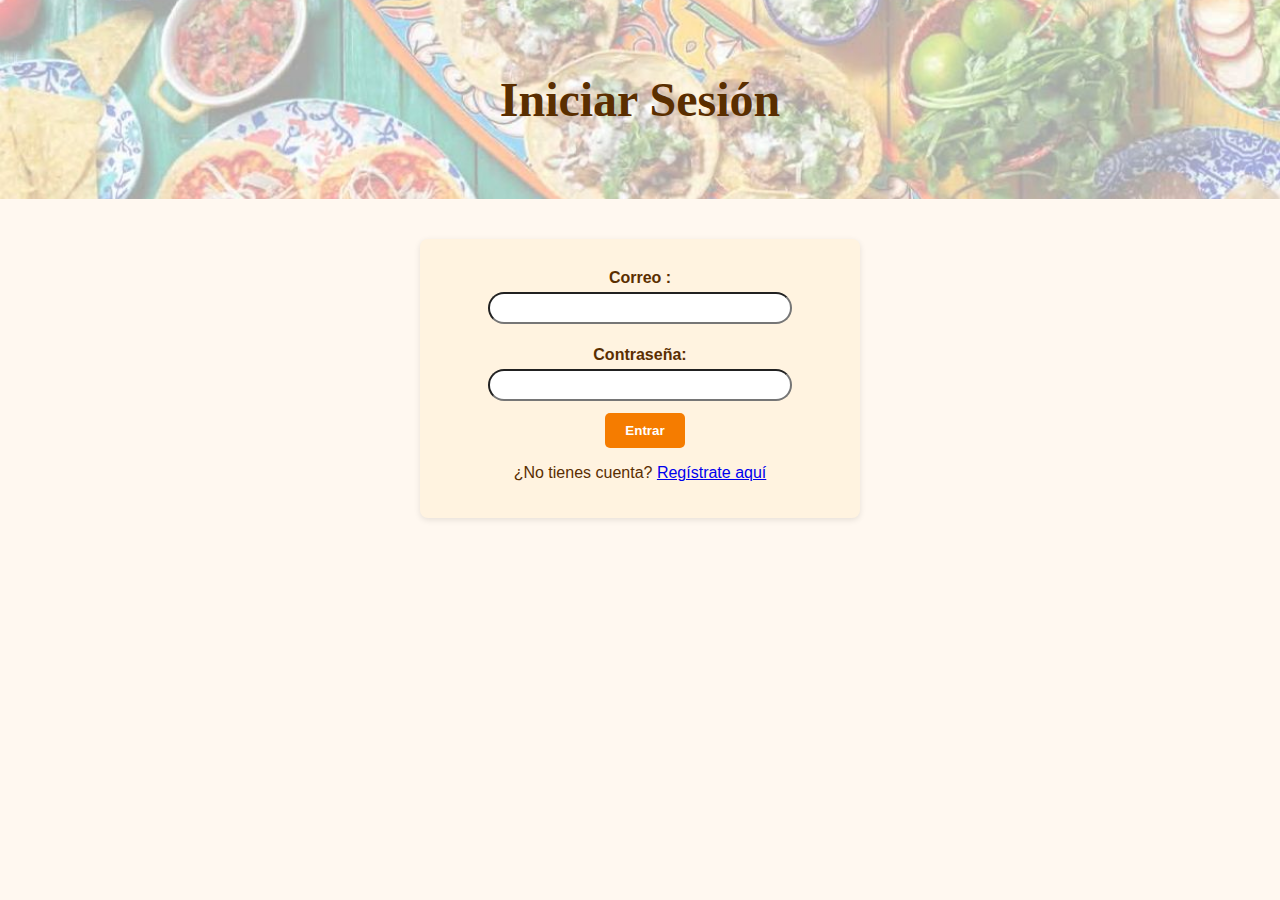
<file: login.html>
<!DOCTYPE html>
<html lang="es">
<head>
    <meta charset="UTF-8">
    <meta name="viewport" content="width=device-width, initial-scale=1.0">
    <title>Iniciar Sesión</title>
    <link rel="stylesheet" href="styles.css">
</head>
<body>
    <header class="hero">
        <h1>Iniciar Sesión</h1>
    </header>

    <main class="form-container">
        <form action="procesar_login.php" method="get">
            <label for="correo">Correo :</label>
            <input type="text" id="correo" name="correo" required>

            <label for="contrasena">Contraseña:</label>
            <input type="password" id="contrasena" name="contrasena" required><br>

            <button type="submit" class="btn">Entrar</button>
        </form>
        <p>¿No tienes cuenta? <a href="registro.html">Regístrate aquí</a></p>
    </main>
</body>
</html>
</file>
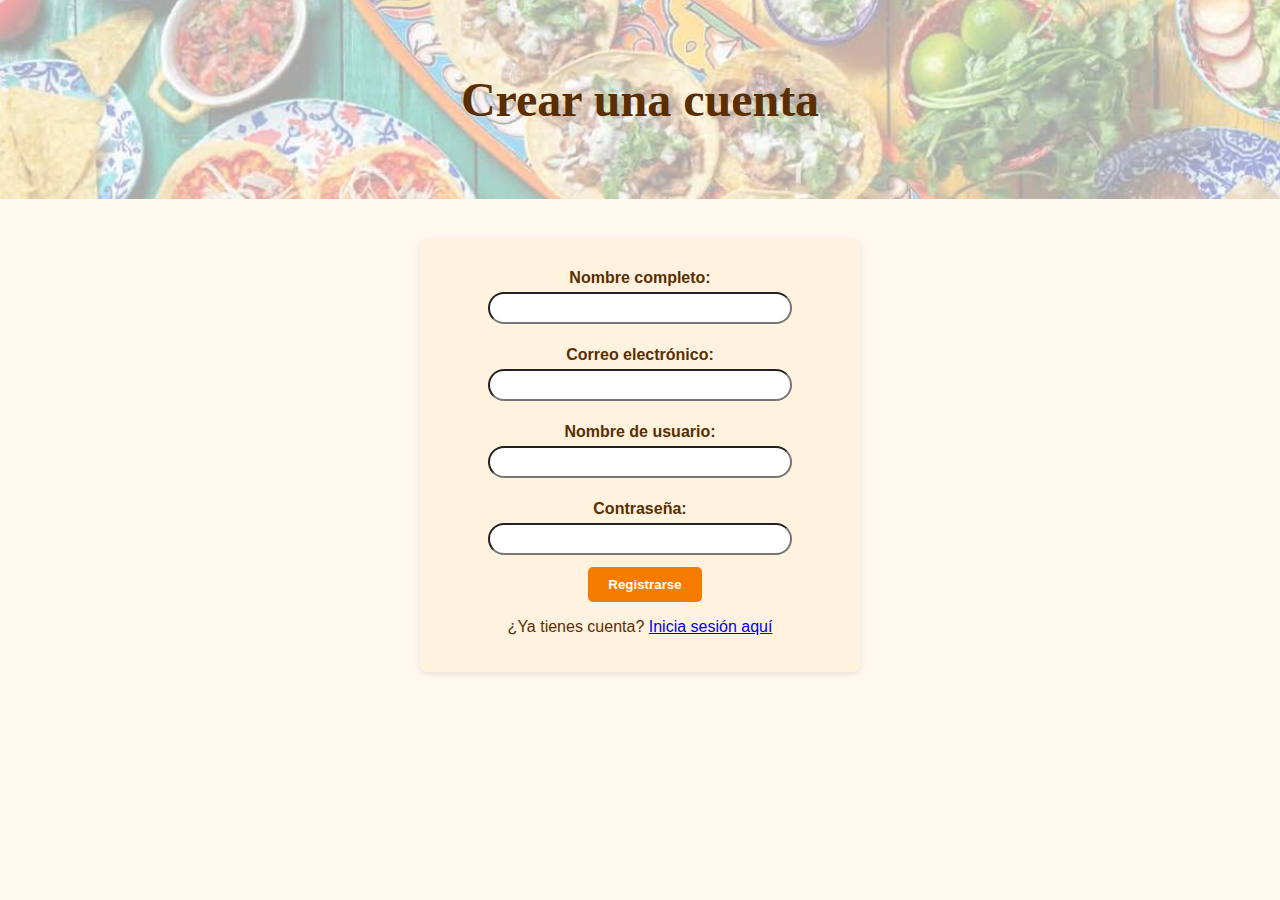
<file: registro.html>
<!DOCTYPE html>
<html lang="es">
<head>
    <meta charset="UTF-8">
    <meta name="viewport" content="width=device-width, initial-scale=1.0">
    <title>Registrarse</title>
    <link rel="stylesheet" href="styles.css">
</head>
<body>
    <header class="hero">
        <h1>Crear una cuenta</h1>
    </header>

    <main class="form-container">
        <form action="procesar_registro.php" method="post">
            <label for="nombre">Nombre completo:</label>
            <input type="text" id="nombre" name="nombre" required>

            <label for="correo">Correo electrónico:</label>
            <input type="email" id="correo" name="correo" required>

            <label for="usuario">Nombre de usuario:</label>
            <input type="text" id="usuario" name="usuario" required>

            <label for="contrasena">Contraseña:</label>
            <input type="password" id="contrasena" name="contrasena" required>

            <button type="submit" class="btn">Registrarse</button>
        </form>
        <p>¿Ya tienes cuenta? <a href="login.html">Inicia sesión aquí</a></p>
    </main>
</body>
</html>
</file>
<file: styles.css>
body {
    margin: 0;
    font-family: Arial, sans-serif;
    background-color: #fff8f0;
    color: #5a2e00;
    text-align: center;
}

h1 {
  color: lightbrown;
  font-size: 3em;
  font-family: Lucida Bright ;
}

label{
    color: lightbrown;
    font-weight: bold;
}

j{
   text-align: justify;
}

.hero {
    background: url('img/fondo.jpg') no-repeat center center;
    background-size: cover;
    padding: 40px 20px;
    position: relative;
    color: #5a2e00;
}

.logo img {
    width: 120px;
    height: 120px;
    position: absolute;
    top: 10px;
    left: 10px;
}

.top-buttons {
    position: absolute;
    top: 10px;
    right: 20px;
}

.btn {
    background-color: #d4ad62;
    border: none;
    border-radius: 25px;
    padding: 10px 20px;
    margin-left: 10px;
    color: white;
    font-weight: bold;
    cursor: pointer;
}

.slogan {
    font-size: 1.2em;
    margin-top: 10px;
}

.intro {
    display: flex;
    align-items: center;
    justify-content: center;
    gap: 20px;
    margin: 30px auto;
    max-width: 900px;
}

select {
    padding: 10px;
    font-size: 1em;
    background-color: #d4ad62;
    color: white;
    border: none;
    border-radius: 5px;
}

.top5 h2 {
    margin-top: 40px;
    font-size: 1.5em;
    color: #8c4c1c;
}

.platillos {
    display: flex;
    justify-content: center;
    gap: 15px;
    margin-top: 20px;
    flex-wrap: wrap;
}

.platillo {
    background-color: white;
    border-radius: 10px;
    padding: 40px;
    box-shadow: 0 0 5px rgba(0,0,0,0.1);
    width: 150px;
}

.platillo span {
    background-color: #d4ad62;
    color: white;
    border-radius: 50%;
    padding: 15px 20px;
    display: inline-block;
    margin-bottom: 5px;
    font-weight: bold;
}

.platillo img {
    width: 100%;
    border-radius: 5px;
}

footer {
    margin-top: 40px;
    padding: 20px;
    background-color: #f4e2c0;
    color: #5a2e00;
}
.categoria {
    padding: 20px;
    margin: 30px 0;
    background-color: #f9f9f9;
    border-radius: 8px;
}

.categoria h2 {
    color:#d2691e ;
    margin-bottom: 10px;
}
/*#8b4513*/
article {
    text-align: left;
    margin-bottom: 20px;
    padding: 10px;
    border-bottom: 1px solid #ddd;
    background-color: lightgoldenrodyellow;
}

article h3 {
     font-size: 2em;
    font-family: 'Georgia', serif;
    color: #8B4513; /* marrón cálido */
    border-bottom: 3px solid #DEB887; /* color beige claro */
    padding-bottom: 5px;
    margin-bottom: 15px;
}

article img {
    /*width: 300px;*/
    border-radius: 10px;
    margin-bottom: 10px;
    float: right;
  width: 300px; 
}

.carousel-container {
  position: relative;
  overflow: hidden;
  width: 100%;
  max-width: 600px;
  margin: auto;
}

.carousel {
  display: flex;
  transition: transform 0.5s ease-in-out;
}

.platillo {
  min-width: 100%;
  box-sizing: border-box;
  text-align: center;
}

.carousel-btn {
  position: absolute;
  top: 50%;
  transform: translateY(-50%);
  background: #fff;
  border: none;
  font-size: 2rem;
  padding: 0 10px;
  cursor: pointer;
  z-index: 1;
}

.carousel-btn.prev {
  left: 0;
}

.carousel-btn.next {
  right: 0;
}

 .hero p {
            font-size: 1.4em;
            margin-top: 10px;
        }

        .descripcion {
            max-width: 800px;
            margin: 40px auto;
            padding: 0 20px;
            text-align: center;
            font-size: 1.1em;
            line-height: 1.8;
        }

.btn {
    display: inline-block;
    padding: 10px 20px;
    background-color: #f57c00;
    color: white;
    text-decoration: none;
    border-radius: 5px;
    font-weight: bold;
}
.btn:hover {
    background-color: #ef6c00;
}

.form-container {
    max-width: 400px;
    margin: 40px auto;
    padding: 20px;
    background-color: #fff3e0;
    border-radius: 8px;
    box-shadow: 0 2px 6px rgba(0,0,0,0.1);

}


form label {
    display: block;
    margin: 10px 0 5px;
}
form input {
    width: 70%;             /* Menor que 100% para hacerlo más estrecho */
    padding: 6px 10px;      /* Menor padding para hacerlo más compacto */
    margin-bottom: 12px;
    border-radius: 20px;    /* Más redondeado */
    font-size: 14px;        /* Letra más pequeña si quieres */
}



  .subtitulo-receta {
    font-size: 1.2em;
    color: #555;
    font-style: italic;
    margin-bottom: 20px;
  }
</file>
